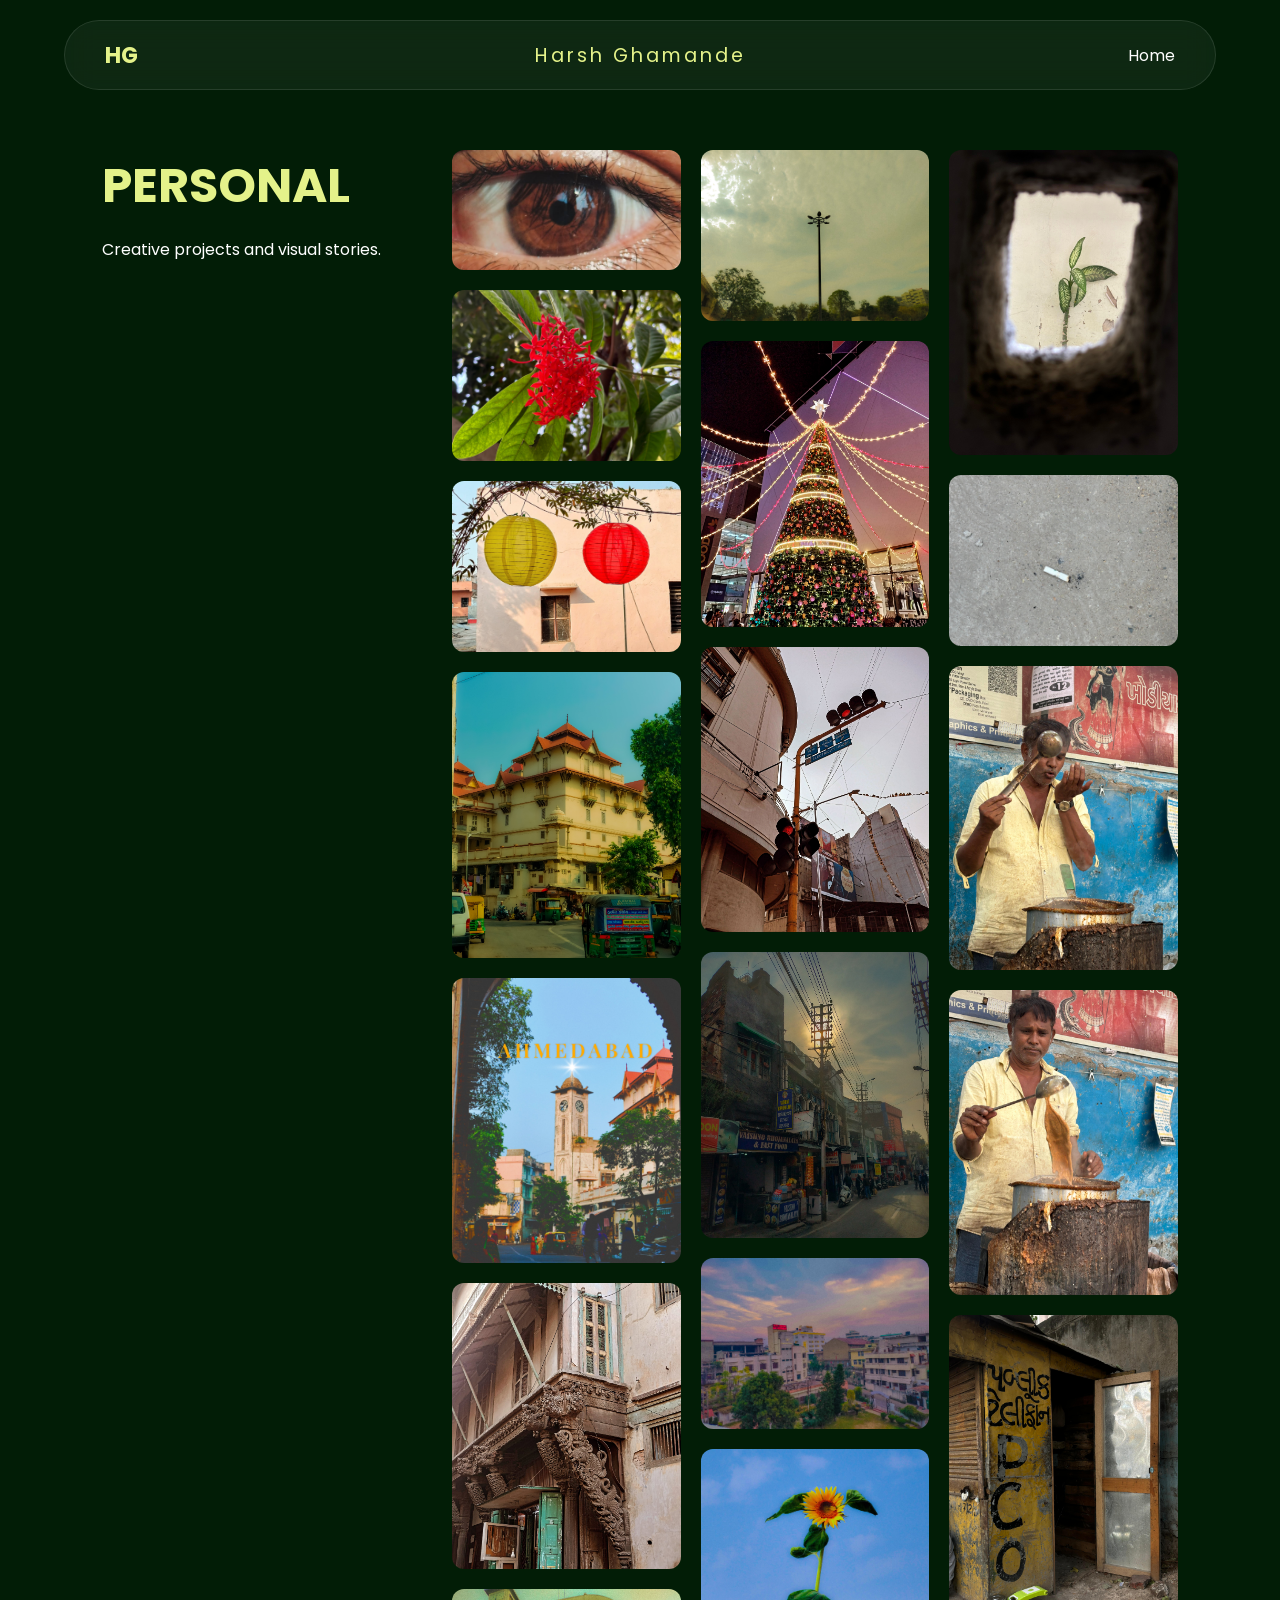
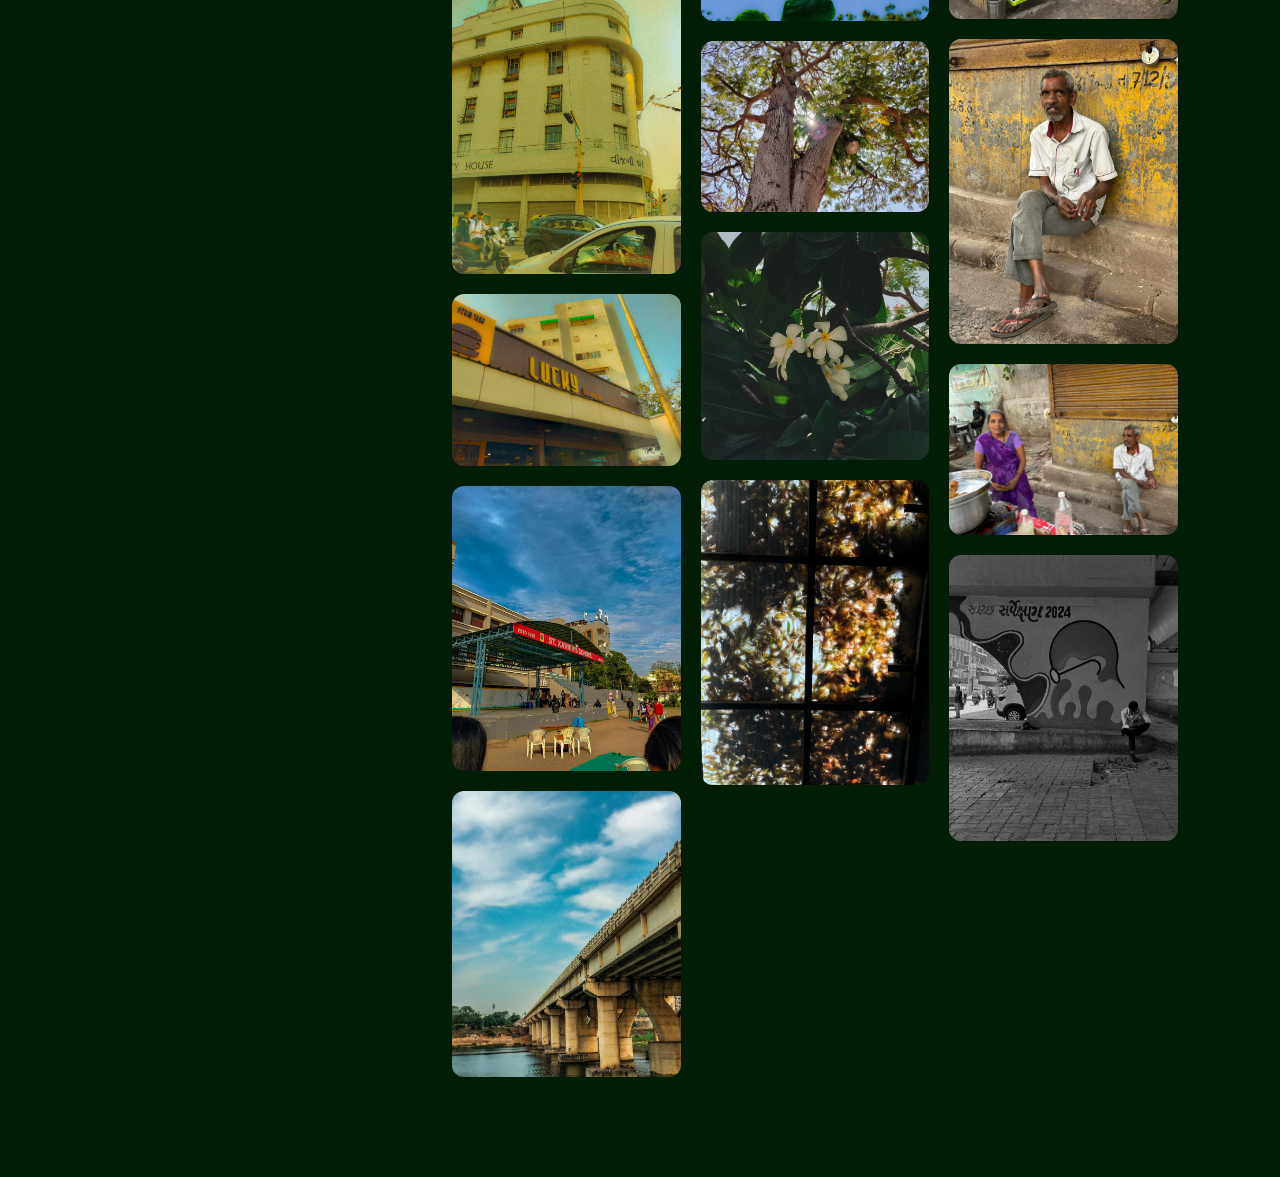
<file: personal.html>
<!DOCTYPE html>
<html lang="en">
<head>
    <meta charset="UTF-8">
    <meta name="viewport" content="width=device-width, initial-scale=1.0">
    <title>Personal Projects</title>

    <link rel="stylesheet" href="personal.css">

    <link href="https://fonts.googleapis.com/css2?family=Cinzel:wght@400;500;600&family=Poppins:wght@300;400;500&display=swap" rel="stylesheet">
</head>
<body>

    <!-- NAVBAR -->

    <nav class="navbar">

    <div class="logo">
        HG
    </div>

    <div class="nav-name">
        Harsh Ghamande
    </div>

    <div class="nav-links">
        <a href="index.html">Home</a>
    </div>

</nav>


    <!-- GALLERY -->

    <section class="gallery-section">

        <div class="gallery-title">
            <h2>PERSONAL</h2>
            <p>
                Creative projects and visual stories.
            </p>
        </div>

        <div class="gallery">

            <img src="images/personal/personal (1).heic" alt="">
            <img src="images/personal/personal (1).jpg" alt="">
            <img src="images/personal/personal (2).jpg" alt="">
            <img src="images/personal/personal (3).jpg" alt="">
            <img src="images/personal/personal (4).jpg" alt="">
            <img src="images/personal/personal (5).jpg" alt="">
            <img src="images/personal/personal (6).jpg" alt="">
            <img src="images/personal/personal (7).jpg" alt="">
            <img src="images/personal/personal (8).jpg" alt="">
            <img src="images/personal/personal (9).jpg" alt="">
            <img src="images/personal/personal (10).jpg" alt="">
            <img src="images/personal/personal (11).jpg" alt="">
            <img src="images/personal/personal (12).jpg" alt="">
            <img src="images/personal/personal (13).jpg" alt="">
            <img src="images/personal/personal (14).jpg" alt="">
            <img src="images/personal/personal (15).jpg" alt="">
            <img src="images/personal/personal (16).jpg" alt="">
            <img src="images/personal/personal (17).jpg" alt="">
            <img src="images/personal/personal (18).jpg" alt="">
            <img src="images/personal/personal (19).jpg" alt="">
            <img src="images/personal/personal (20).jpg" alt="">
            <img src="images/personal/personal (21).jpg" alt="">
            <img src="images/personal/personal (22).jpg" alt="">
            <img src="images/personal/personal (23).jpg" alt="">
            <img src="images/personal/personal (24).jpg" alt="">
            <img src="images/personal/personal (25).jpg" alt="">
            <img src="images/personal/personal (26).jpg" alt="">


        </div>

    </section>

</body>
</html>
</file>
<file: personal.css>
*{
    margin:0;
    padding:0;
    box-sizing:border-box;
}

body{
    background:#021d06;
    color:white;
    font-family:Poppins,sans-serif;
}

/* NAVBAR */

.navbar{
    position:fixed;
    top:20px;
    left:50%;
    transform:translateX(-50%);

    width:90%;
    height:70px;

    display:flex;
    align-items:center;
    justify-content:space-between;

    padding:0 40px;

    backdrop-filter:blur(15px);

    background:rgba(255,255,255,.05);

    border:1px solid rgba(255,255,255,.1);

    border-radius:50px;

    z-index:1000;
}

.logo{
    color:#e4f28a;
    font-weight:700;
    font-size:1.4rem;
}

.nav-name{
    position:absolute;
    left:50%;
    transform:translateX(-50%);

    color:#e4f28a;

    letter-spacing:3px;

    font-size:1.2rem;
}

.nav-links a{
    text-decoration:none;
    color:white;

    transition:.3s;
}

.nav-links a:hover{
    color:#e4f28a;

    text-shadow:
        0 0 10px rgba(228,242,138,.7),
        0 0 20px rgba(228,242,138,.4);

    transform:translateY(-2px);
}

/* HERO */

.hero{
    min-height:100vh;

    display:flex;
    flex-direction:column;
    justify-content:center;
    align-items:center;

    text-align:center;
}

.hero h1{
    font-family:'Cinzel',serif;

    font-size:8rem;

    line-height:0.9;

    color:#e4f28a;

    letter-spacing:6px;
}

.hero p{
    margin-top:20px;

    letter-spacing:5px;

    text-transform:uppercase;

    opacity:.8;
}

/* GALLERY SECTION */

.gallery-section{
    display:grid;

    grid-template-columns:300px 1fr;

    gap:50px;

    padding:100px 8%;

    padding-top:150px;
}

.gallery-title{
    position:sticky;

    top:150px;
}

.gallery-title h2{
    color:#e4f28a;

    font-size:3rem;
}

.gallery-title p{
    margin-top:15px;
}

/* MASONRY GALLERY */

.gallery{
    columns:3;
    column-gap:20px;
}

.gallery img{
    width:100%;
    margin-bottom:20px;

    border-radius:12px;

    display:block;

    transition:.4s;

    cursor:pointer;
    transition:0.3s ease;
}

.gallery img:hover{
    transform: scale(1.03);
    filter: brightness(1.08);

}

/* ====================================================================================================== */

@media (max-width: 768px) {

    .navbar{
        width:95%;
        padding:0 20px;
    }

    .nav-name{
        font-size:1rem;
        letter-spacing:1px;
    }

    .gallery-section{
        display:block;
        padding:120px 5% 50px;
    }

    .gallery-title{
        position:static;
        margin-bottom:30px;
    }

    .gallery-title h2{
        font-size:2.5rem;
    }

    .gallery{
        columns:1;
    }

    .gallery img{
        width:100%;
        margin-bottom:15px;
    }
}
</file>
